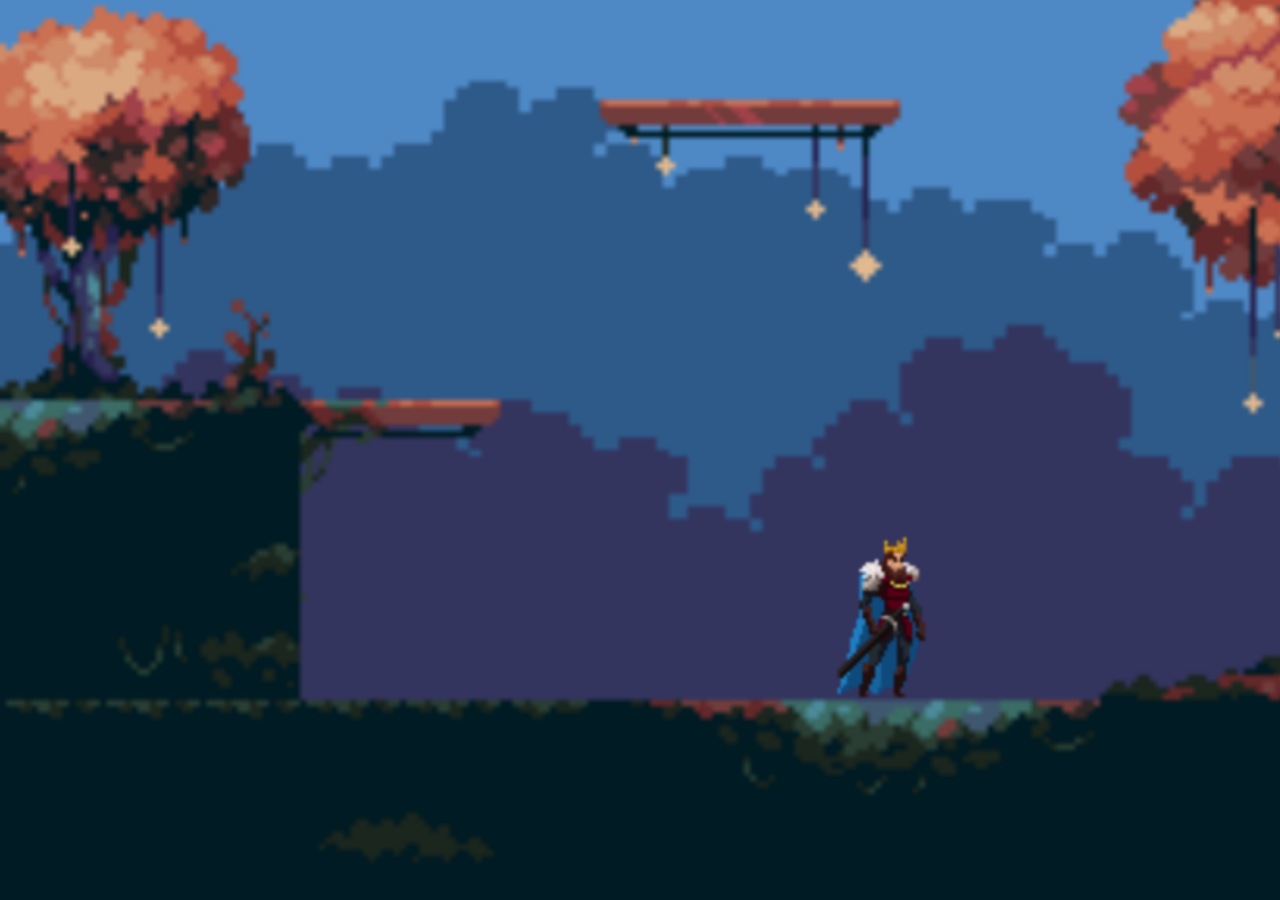
<file: index.html>
<!DOCTYPE html>
<html lang="en">
<head>
  <meta charset="UTF-8">
  <meta name="viewport" content="width=device-width, initial-scale=1.0">
  <title>Game with Sidebar</title>
  <style>
    * { box-sizing: border-box; margin: 0; padding: 0; }
    body { background-color: black; display: flex; height: 100vh; color: white; font-family: Arial, sans-serif; }
    canvas { flex: 3; border-right: 2px solid #444; }
    .sidebar { flex: 1; background-color: #1a1a1a; padding: 20px; display: flex; flex-direction: column; justify-content: space-between; }
    .sidebar h2 { text-align: center; margin-bottom: 20px; }
    .info, .controls { background-color: #2b2b2b; padding: 15px; border-radius: 8px; margin-bottom: 20px; }
  </style>
</head>
<body>
  <canvas></canvas>

  <div class="sidebar">
    <div class="info">
      <h2>Player Stats</h2>
      <p><strong>Score:</strong> <span id="score">0</span></p>
      
      <p><strong>Jumps:</strong> <span id="jumps">0</span></p>
    </div>
  </div>

  <script src="./js/data/collisions.js"></script>
  <script src="./js/data/classes/CollisionBlock.js"></script>
  <script src="./js/data/classes/Sprite.js"></script>
  <script src="./js/data/classes/Player.js"></script>
  <script src="./js/utils.js"></script>

  <script>
    let jumpCount = 0;
    let score = 0;

    const scoreDisplay = document.getElementById('score');
    const jumpsDisplay = document.getElementById('jumps');

    function jump() {
      jumpCount++;
      score += 10;
      jumpsDisplay.textContent = jumpCount;
      scoreDisplay.textContent = score;
    }

    window.addEventListener('keydown', (event) => {
      if (event.key.toLowerCase() === 'w') jump();
    });

    setTimeout(() => {
      window.location.href = "gameover.html"; // Redirect after 25 seconds
    }, 25000);
  </script>

  <script src="index.js"></script>
</body>
</html>
</file>
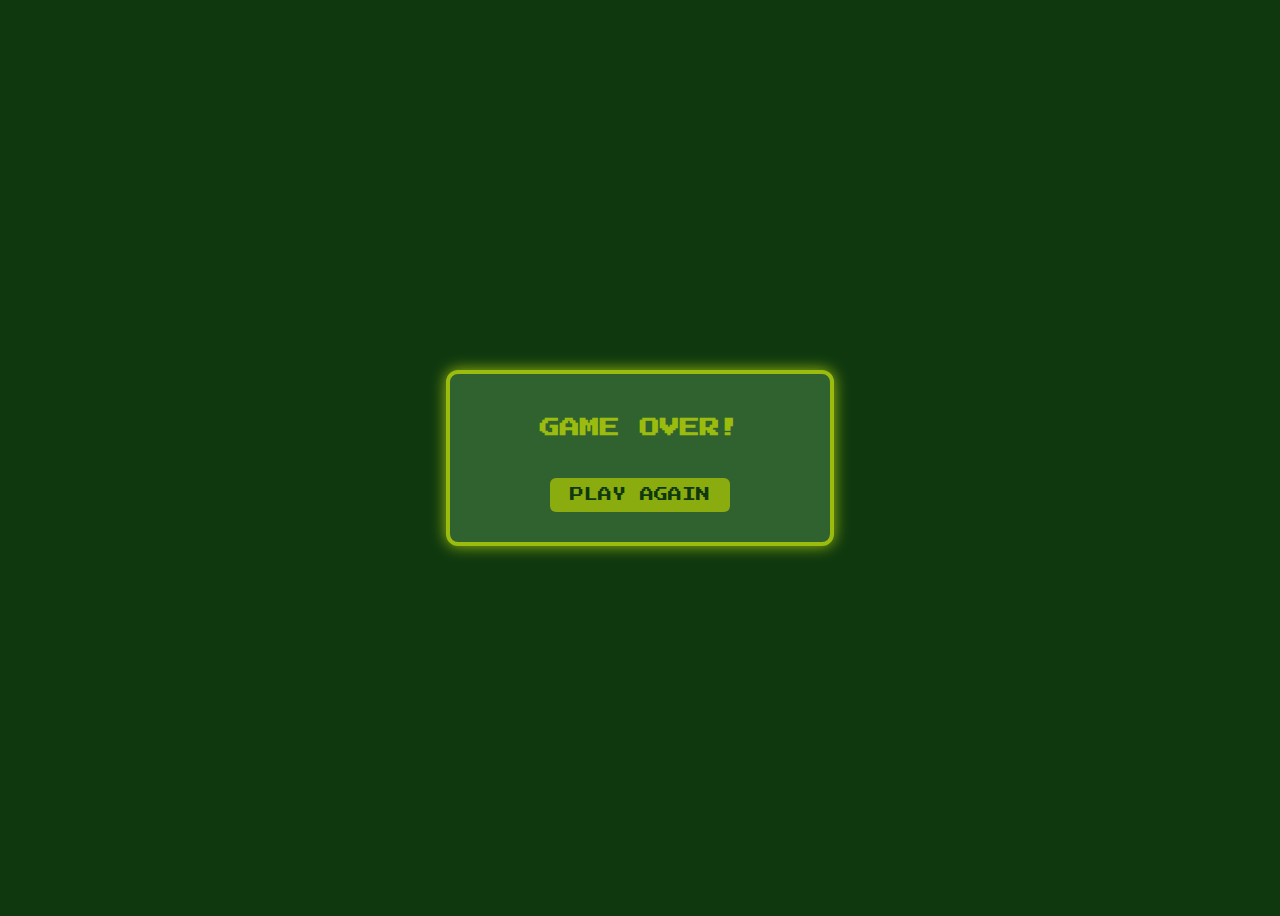
<file: gameover.html>
<!DOCTYPE html>
<html lang="en">
<head>
  <meta charset="UTF-8">
  <meta name="viewport" content="width=device-width, initial-scale=1.0">
  <title>Game Over</title>
  <style>
    @import url('https://fonts.googleapis.com/css2?family=Press+Start+2P&display=swap');

    body {
      display: flex;
      justify-content: center;
      align-items: center;
      height: 100vh;
      background-color: #0f380f; /* Game Boy green background */
      color: #9bbc0f; /* Game Boy text color */
      font-family: 'Press Start 2P', cursive;
      text-align: center;
    }

    .game-over-container {
      background-color: #306230; /* Darker Game Boy shade */
      padding: 30px;
      border-radius: 12px;
      width: 320px;
      border: 4px solid #9bbc0f;
      box-shadow: 0 0 15px #9bbc0f;
    }

    h1 {
      font-size: 20px;
      margin-bottom: 20px;
    }

    button {
      padding: 10px 20px;
      font-size: 14px;
      background-color: #8bac0f;
      color: #0f380f;
      border: none;
      border-radius: 6px;
      cursor: pointer;
      margin-top: 20px;
      font-family: 'Press Start 2P', cursive;
      transition: background-color 0.2s;
    }

    button:hover {
      background-color: #9bbc0f;
    }
  </style>
</head>
<body>
  <div class="game-over-container">
    <h1>GAME OVER!</h1>
    <button onclick="restartGame()">PLAY AGAIN</button>
  </div>

  <script>
    function restartGame() {
      window.location.href = "index.html";
    }
  </script>
</body>
</html>
</file>
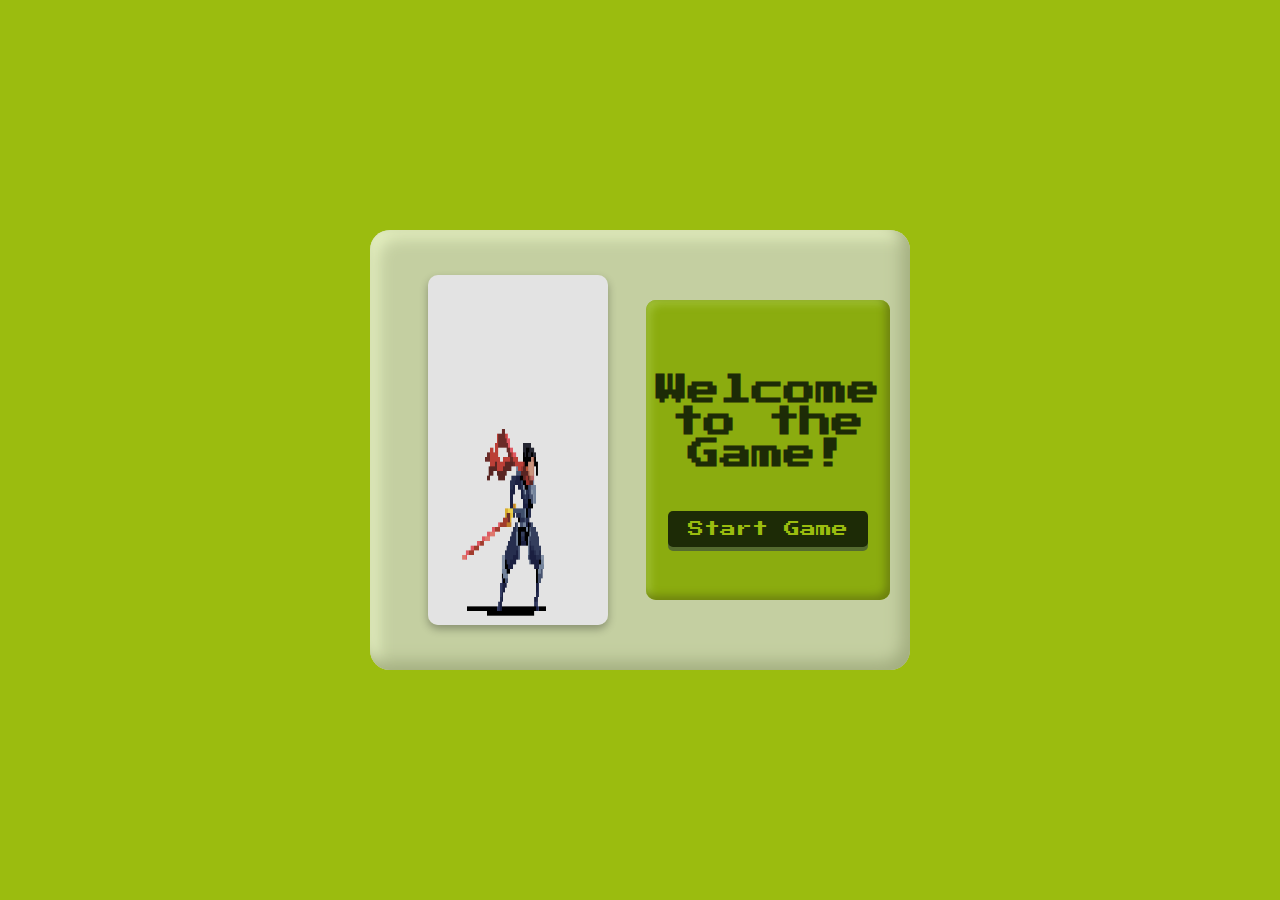
<file: start.html>
<!DOCTYPE html>
<html lang="en">
<head>
  <meta charset="UTF-8">
  <meta name="viewport" content="width=device-width, initial-scale=1.0">
  <title>Game Boy Start Screen</title>
  <link rel="stylesheet" href="styles.css">
</head>
<body>
  <div class="gameboy">
    <div class="character">
      <img src="character1.gif" alt="Game Character">
    </div>
    <div class="screen">
      <h1>Welcome to the Game!</h1>
      <a href="index.html" class="start-button">Start Game</a>
    </div>
  </div>
</body>
</html>
</file>
<file: styles.css>
@import url('https://fonts.googleapis.com/css2?family=Press+Start+2P&display=swap');

body {
  background-color: #9bbc0f;
  display: flex;
  justify-content: center;
  align-items: center;
  height: 100vh;
  margin: 0;
  font-family: 'Press Start 2P', cursive;
}

.gameboy {
  background-color: #c4cfa1;
  padding: 20px;
  border-radius: 20px;
  width: 500px;
  height: 400px;
  box-shadow: inset -8px -8px 16px #a2ad7f, inset 8px 8px 16px #e6f1c2;
  display: flex;
  justify-content: space-between;
  align-items: center;
}

.character {
  width: 95%;
  display: flex;
  justify-content: center;
  align-items: center;
}

.character img {
  width: 100%;
  max-width: 180px;
  height: 350px;
  border-radius: 10px;
  box-shadow: 0 4px 8px rgba(0, 0, 0, 0.3);
}

.screen {
  background-color: #8bac0f;
  width: 50%;
  height: 70%;
  border-radius: 10px;
  display: flex;
  flex-direction: column;
  justify-content: center;
  align-items: center;
  box-shadow: inset -4px -4px 8px #6b7f0e, inset 4px 4px 8px #a2c33a;
  text-align: center;
  color: #1d2b06;
  padding: 10px;
}

.start-button {
  margin-top: 20px;
  padding: 10px 20px;
  background-color: #1d2b06;
  color: #9bbc0f;
  text-decoration: none;
  border-radius: 5px;
  box-shadow: 0 4px #556b2f;
  transition: all 0.2s ease;
}

.start-button:hover {
  background-color: #556b2f;
}

.start-button:active {
  box-shadow: 0 2px #556b2f;
  transform: translateY(2px);
}
</file>
